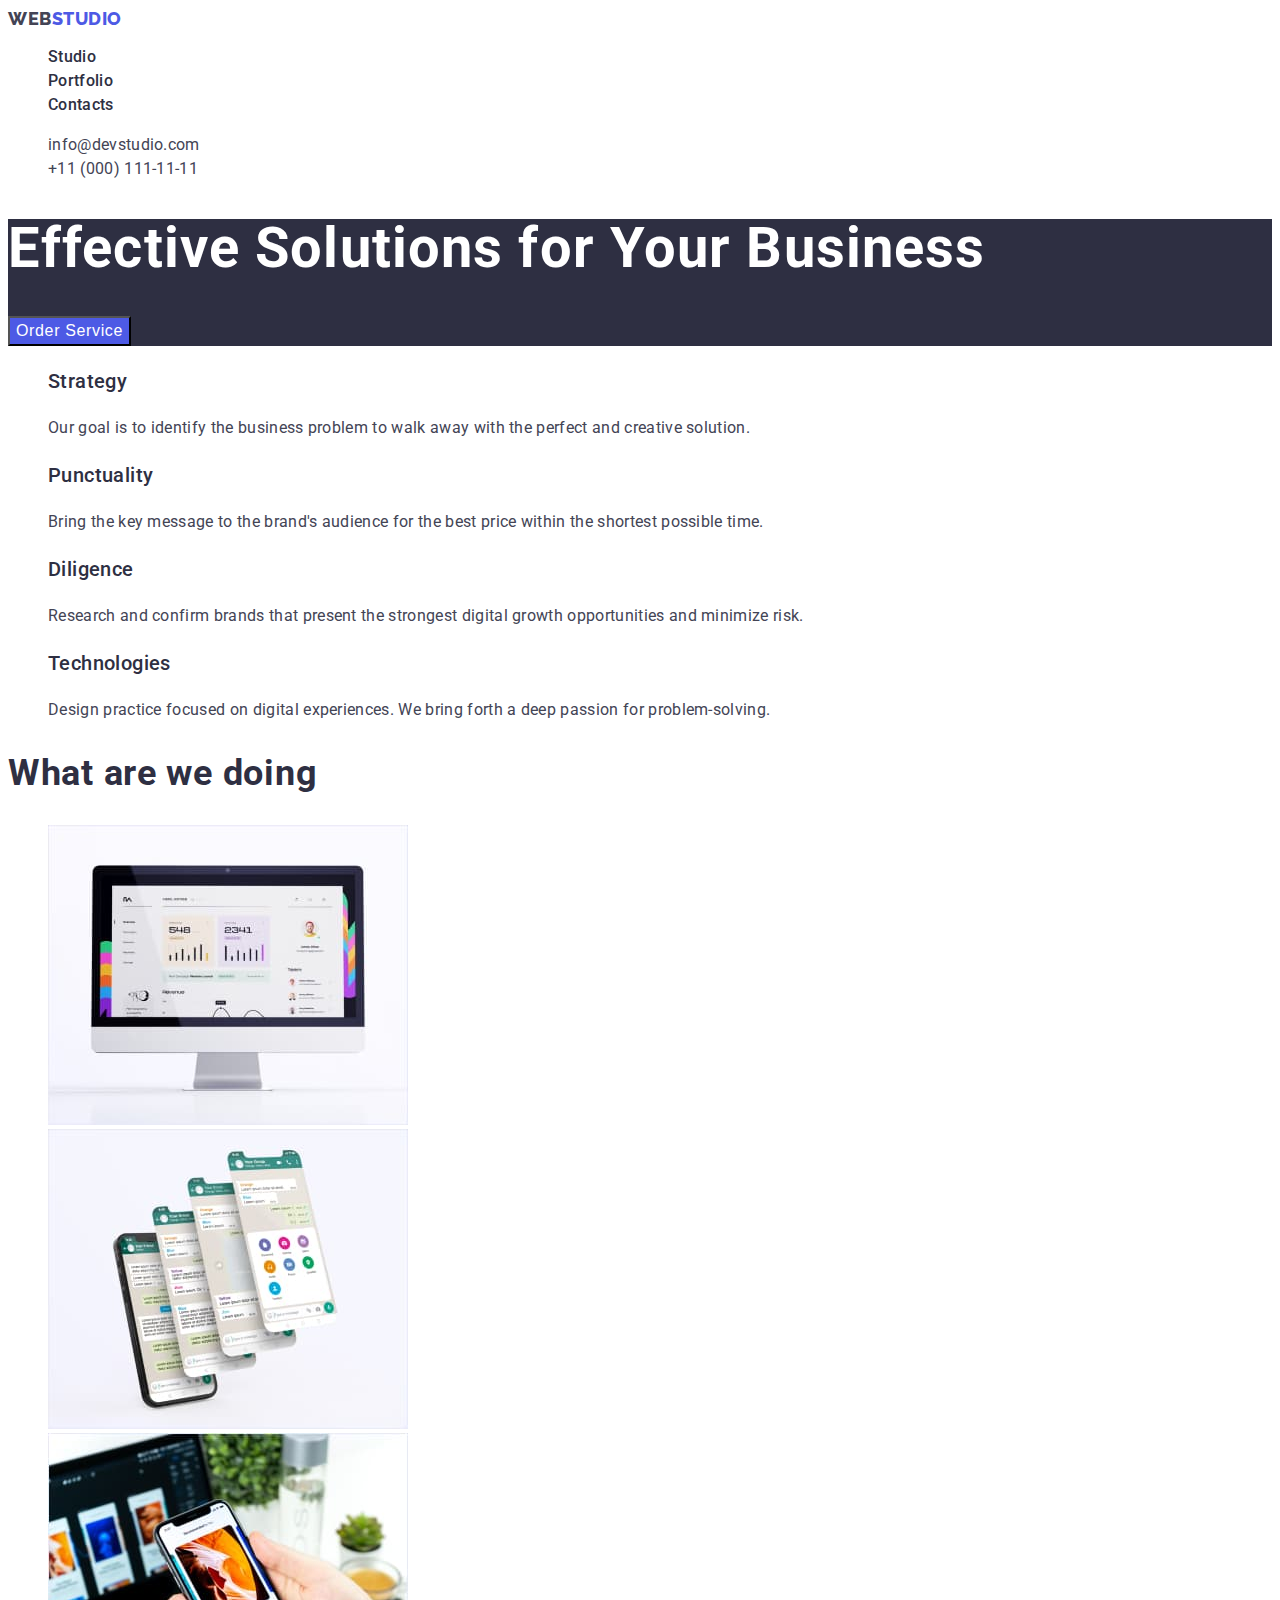
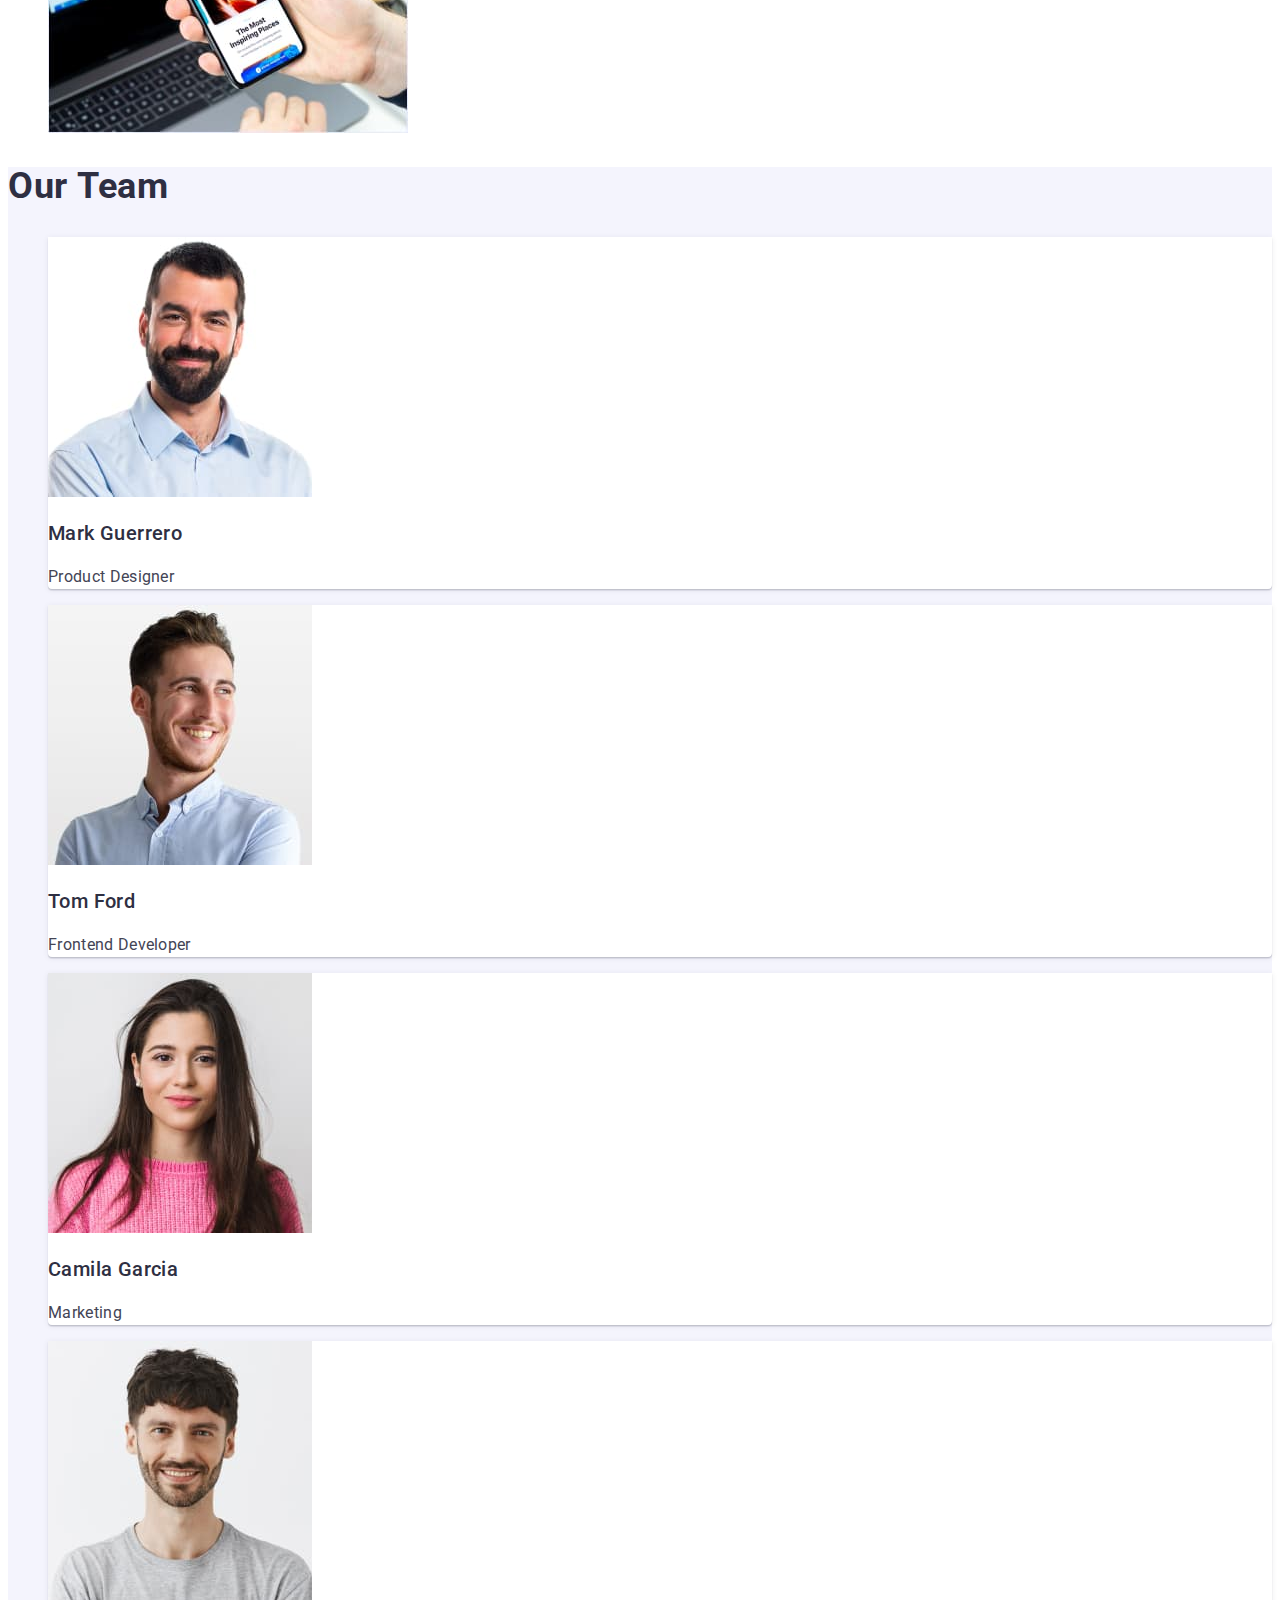
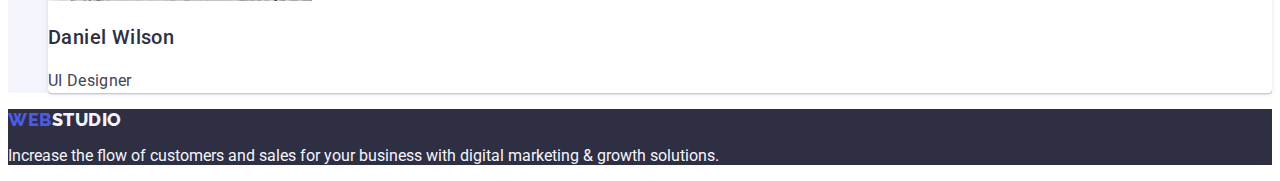
<file: index.html>
<!DOCTYPE html>
<html lang="en">
  <head>
    <meta charset="utf-8" />
    <meta name="description" content="Solutions for rise your bussines" />
    <title>Business consulting</title>

    <!--fonts-->
    <link rel="preconnect" href="https://fonts.googleapis.com" />
    <link rel="preconnect" href="https://fonts.gstatic.com" crossorigin />
    <link
      href="https://fonts.googleapis.com/css2?family=Raleway:wght@800&family=Roboto:wght@400;500;700;900&display=swap"
      rel="stylesheet"
    />
    <!--custom styles-->
    <link rel="stylesheet" href="./СSS/styles.css" />
  </head>

  <body class="body" style="font-family: 'Roboto',sans-serif; color: #434455; background-color: var(--main-background-color);">
    <!--page header-->
    <header class="header">
      <!--header navigation-->
      <nav class="header-nav list">
        <a
          class="logo"
          style="
            font-family: 'Raleway', sans-serif;
            font-weight: 800;
            font-size: 18px;
            line-height: 1.17;
            letter-spacing: 0.03em;
            text-transform: uppercase;
            color: var(--items-color);
          "
          href="./index.html"
          >Web<span class="header-logo">Studio</span>
        </a>
        <ul class="header-list">
          <li class="header-item">
            <a class="header-link" href="./index.html">Studio</a>
          </li>
          <li class="header-item">
            <a class="header-link" href="./portfolio.html">Portfolio</a>
          </li>
          <li class="header-item">
            <a class="header-link" href="#" target="_blank">Contacts</a>
          </li>
        </ul>
      </nav>
      <!--header's contacts-->
      <address class="address">
        <ul class="address-list">
          <li class="address-list">
            <a class="address-link" href="mailto:info@devstudio.com"
              >info@devstudio.com</a
            >
          </li>
          <li class="address-list">
            <a class="address-link" href="tel:+110001111111"
              >+11 (000) 111-11-11</a
            >
          </li>
        </ul>
      </address>
    </header>

    <!--main content-->
    <main class="main-studio">
      <!--hero section-->
      <section class="section section-hero">
        <h1 class="hero-title">Effective Solutions for Your Business</h1>
        <button class="hero-button" type="button">Order Service</button>
      </section>

      <!--benefits section-->
      <section class="section section-benefits">
        <h2 hidden>Advanced</h2>
        <ul class="benefits-list">
          <li class="benefits-item">
            <h3 class="benefits-title">Strategy</h3>
            <p class="benefits-text">
              Our goal is to identify the business problem to walk away with the
              perfect and creative solution.
            </p>
          </li>
          <li class="benefits-item">
            <h3 class="benefits-title">Punctuality</h3>
            <p class="benefits-text">
              Bring the key message to the brand's audience for the best price
              within the shortest possible time.
            </p>
          </li>
          <li class="benefits-item">
            <h3 class="benefits-title">Diligence</h3>
            <p class="benefits-text">
              Research and confirm brands that present the strongest digital
              growth opportunities and minimize risk.
            </p>
          </li>
          <li class="benefits-item">
            <h3 class="benefits-title">Technologies</h3>
            <p class="benefits-text">
              Design practice focused on digital experiences. We bring forth a
              deep passion for problem-solving.
            </p>
          </li>
        </ul>
      </section>

      <!--knowledges section-->
      <section class="section section-knowledges">
        <h2 class="knowledges-title">What are we doing</h2>
        <ul class="knowledges-list">
          <li class="knowledges-item">
            <img
              class="knowledge-img"
              src="./images/main/what-are-we-doing/what-are-we-doing-1.jpg"
              width="360"
              alt="computer"
            />
          </li>
          <li class="knowledges-item">
            <img
              class="knowledge-img"
              src="./images/main/what-are-we-doing/what-are-we-doing-2.jpg"
              width="360"
              alt="phone screen"
            />
          </li>
          <li class="knowledges-item">
            <img
              class="knowledge-img"
              src="./images/main/what-are-we-doing/what-are-we-doing-3.jpg"
              width="360"
              alt="phone"
            />
          </li>
        </ul>
      </section>

      <!--our team section-->
      <section class="section section-team">
        <h2 class="team-title">Our Team</h2>
        <ul class="team-list">
          <li class="team-item">
            <img
              class="team-img"
              src="./images/main/our-team/our-team-1.jpg"
              alt="man"
              width="264"
            />
            <h3 class="team-name">Mark Guerrero</h3>
            <p class="team-position">Product Designer</p>
          </li>
          <li class="team-item">
            <img
              class="team-img"
              src="./images/main/our-team/our-team-2.jpg"
              alt="man"
              width="264"
            />
            <h3 class="team-name">Tom Ford</h3>
            <p class="team-position">Frontend Developer</p>
          </li>
          <li class="team-item">
            <img
              class="team-img"
              src="./images/main/our-team/our-team-3.jpg"
              alt="woman"
              width="264"
            />
            <h3 class="team-name">Camila Garcia</h3>
            <p class="team-position">Marketing</p>
          </li>
          <li class="team-item">
            <img
              class="team-img"
              src="./images/main/our-team/our-team-4.jpg"
              alt="man"
              width="264"
            />
            <h3 class="team-name">Daniel Wilson</h3>
            <p class="team-position">UI Designer</p>
          </li>
        </ul>
      </section>
    </main>

    <!--page footer-->
    <footer class="footer">
      <a class="logo" href="./index.html"
        ><span class="footer-logo-1">Web</span
        ><span class="footer-logo-2">Studio</span>></a
      >
      <p class="footer-text">
        Increase the flow of customers and sales for your business with digital
        marketing & growth solutions.
      </p>
    </footer>
  </body>
</html>
</file>
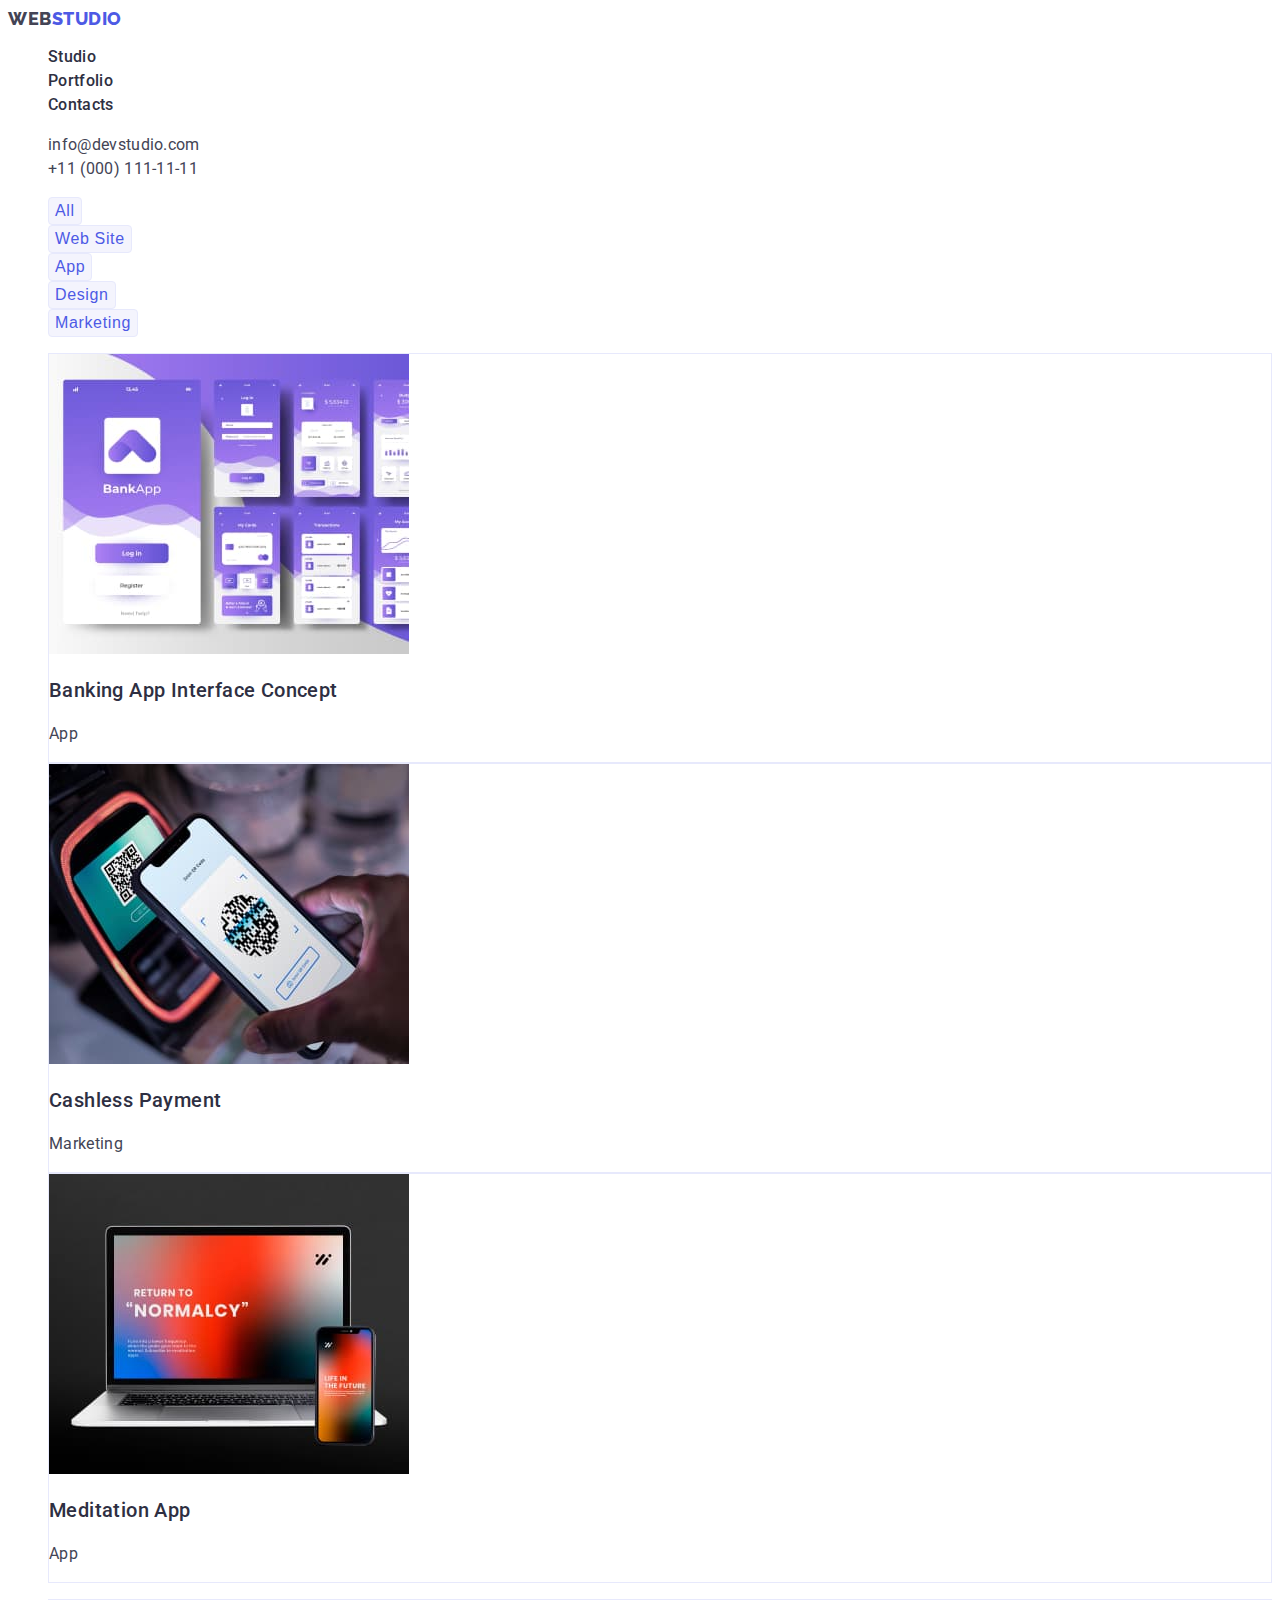
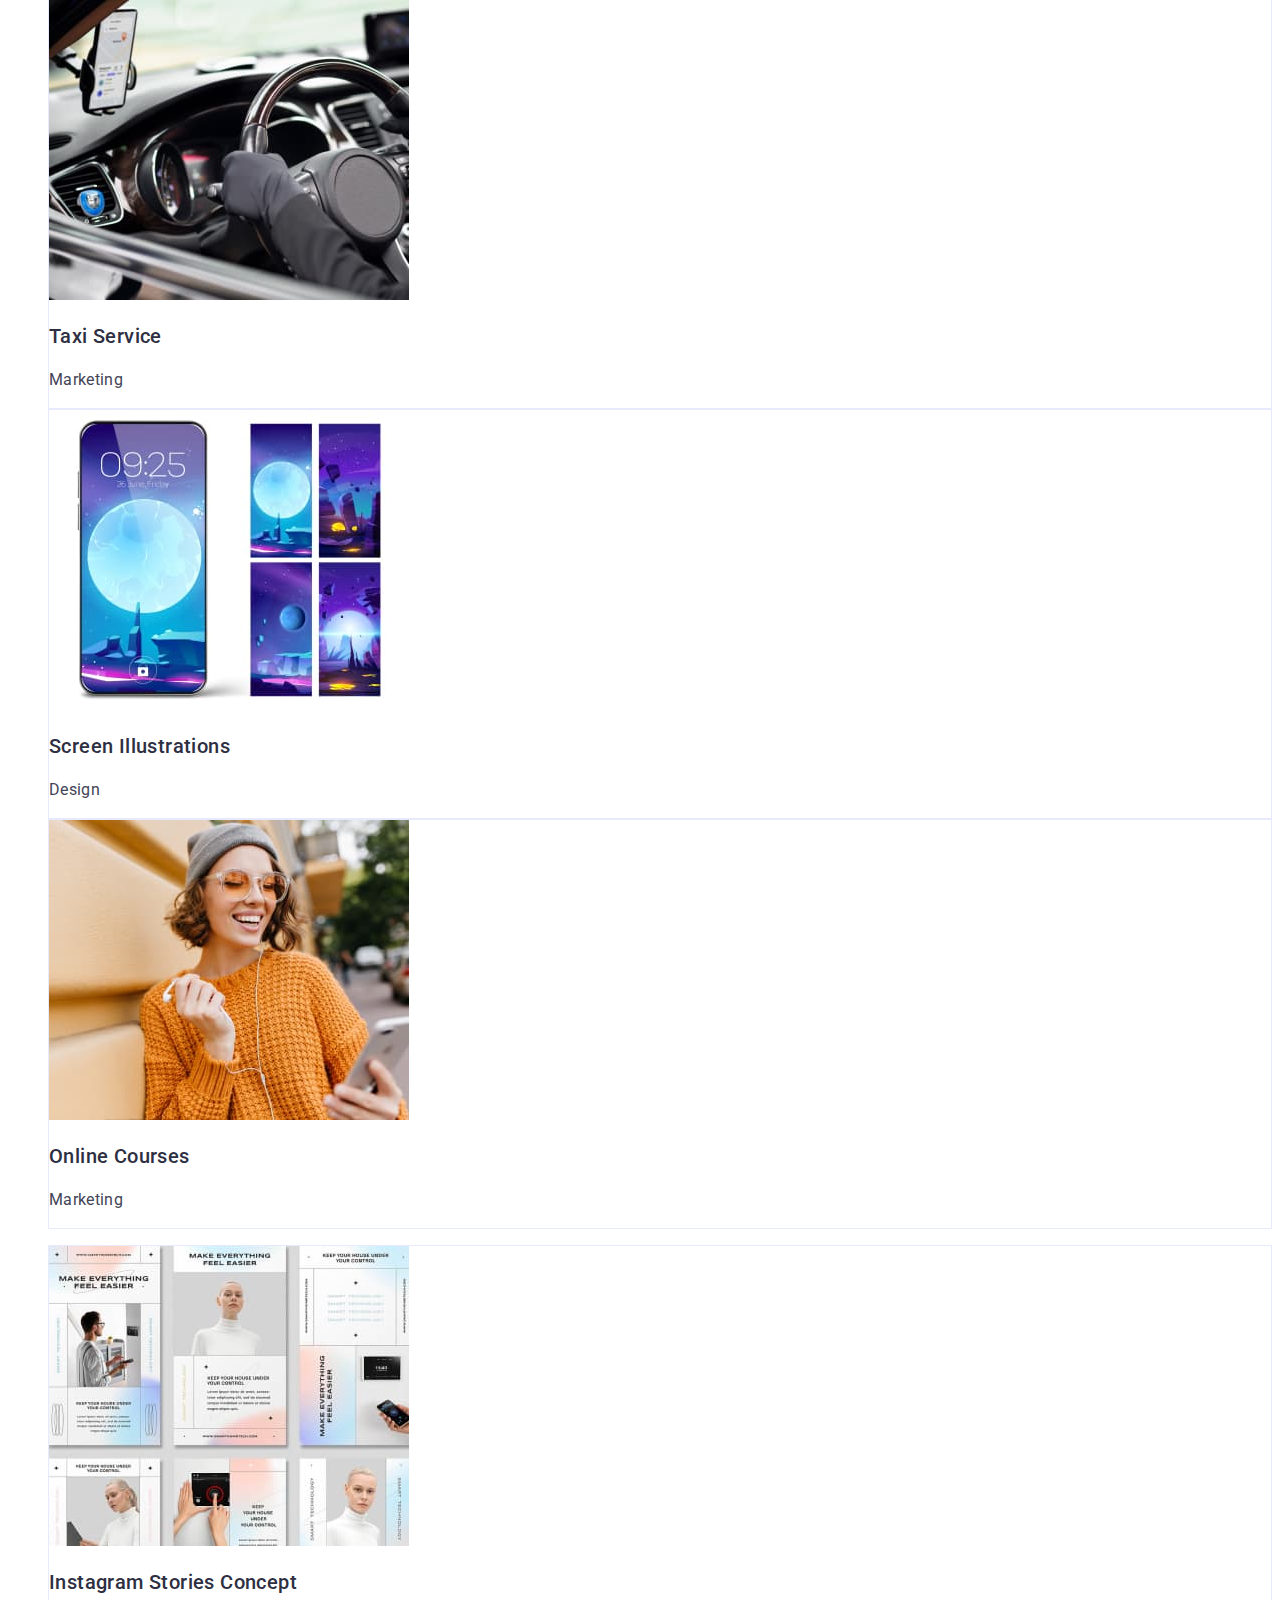
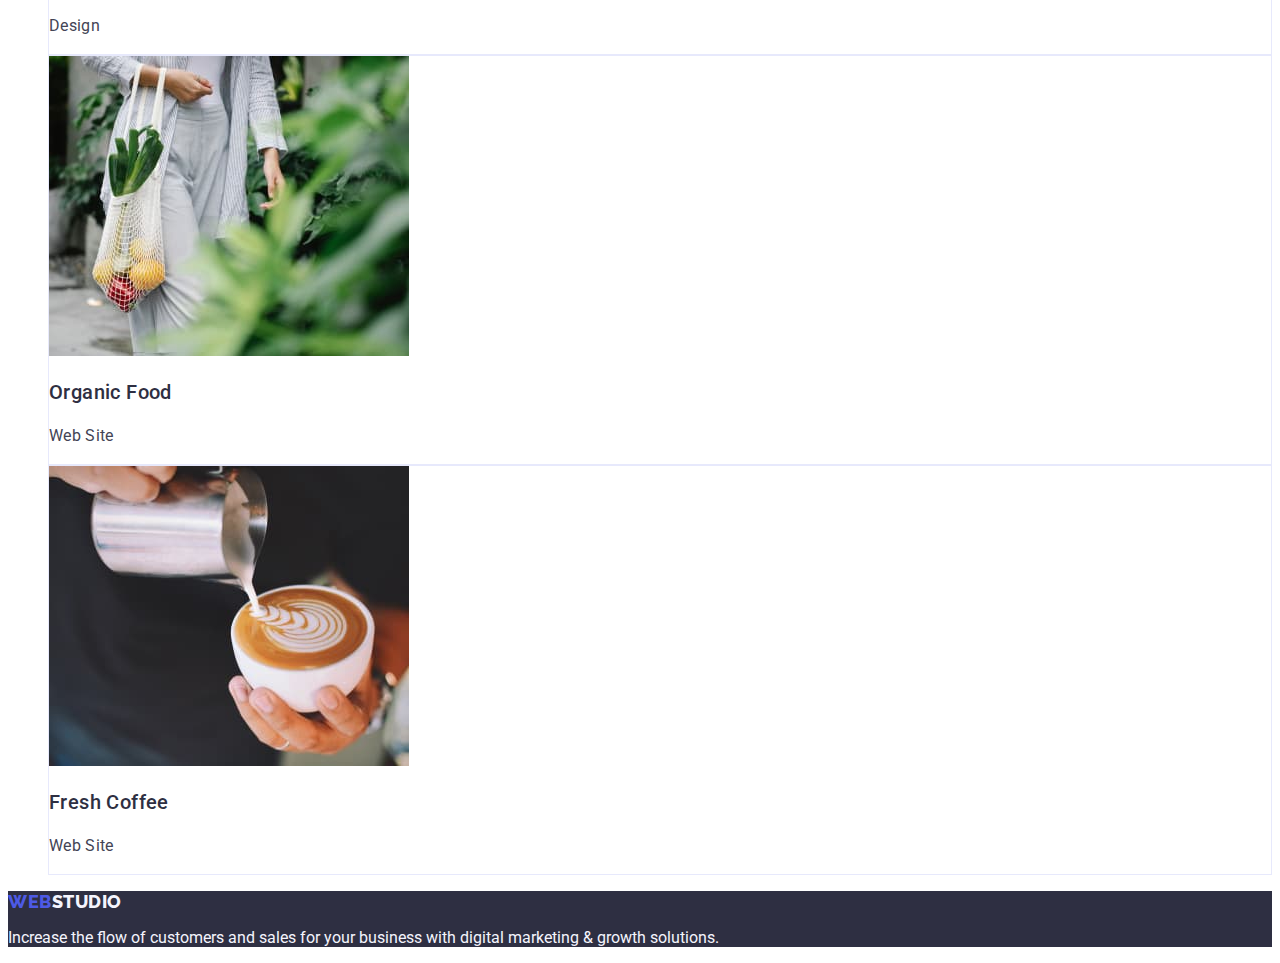
<file: portfolio.html>
<!DOCTYPE html>
<html lang="en">
  <head>
    <meta charset="utf-8" />
    <meta name="description" content="our Portfolio" />
    <title>Portfolio</title>
    <!--fonts-->
    <link rel="preconnect" href="https://fonts.googleapis.com" />
    <link rel="preconnect" href="https://fonts.gstatic.com" crossorigin />
    <link
      href="https://fonts.googleapis.com/css2?family=Raleway:wght@800&family=Roboto:wght@400;500;700;900&display=swap"
      rel="stylesheet"
    />
    <!--custom styles-->
    <link rel="stylesheet" href="./СSS/styles.css" />
  </head>

  <body
    class="body"
    style="
      font-family: 'Roboto', sans-serif;
      color: #434455;
      background-color: var(--main-background-color);
    "
  >
    <!--page header-->
    <header class="header">
      <!--header navigation-->
      <nav class="header-nav list">
        <a
          class="logo"
          style="
            font-family: 'Raleway', sans-serif;
            font-weight: 800;
            font-size: 18px;
            line-height: 1.17;
            letter-spacing: 0.03em;
            text-transform: uppercase;
            color: var(--items-color);
          "
          href="./index.html"
          >Web<span class="header-logo">Studio</span>
        </a>
        <ul class="header-list">
          <li class="header-item">
            <a class="header-link" href="./index.html">Studio</a>
          </li>
          <li class="header-item">
            <a class="header-link" href="./portfolio.html">Portfolio</a>
          </li>
          <li class="header-item">
            <a class="header-link" href="#" target="_blank">Contacts</a>
          </li>
        </ul>
      </nav>
      <!--header's contacts-->
      <address class="address">
        <ul class="address-list">
          <li class="address-list">
            <a class="address-link" href="mailto:info@devstudio.com"
              >info@devstudio.com</a
            >
          </li>
          <li class="address-list">
            <a class="address-link" href="tel:+110001111111"
              >+11 (000) 111-11-11</a
            >
          </li>
        </ul>
      </address>
    </header>

    <!--main content-->
    <main class="main-portfolio">
      <h2 hidden>
        Increase the flow of customers and sales for your business with digital
        marketing & growth solutions.
      </h2>
      <!--filter-->
      <section class="section section-filter">
        <ul class="filter-list">
          <li><button type="button" class="filter-button">All</button></li>
          <li><button type="button" class="filter-button">Web Site</button></li>
          <li><button type="button" class="filter-button">App</button></li>
          <li><button type="button" class="filter-button">Design</button></li>
          <li>
            <button type="button" class="filter-button">Marketing</button>
          </li>
        </ul>
      </section>

      <!--our portfolio-->
      <section class="section section-potrfolio">
        <!--row 1-->
        <ul class="portfolio-list">
          <li class="portfolio-item">
            <img
              src="images/portfolio/row-1/img-1.jpg"
              alt="Banking App"
              width="360"
              height="300"
            />
            <h3 class="portfolio-title">Banking App Interface Concept</h3>
            <p class="portfolio-text">App</p>
          </li>
          <li class="portfolio-item">
            <img
              src="images/portfolio/row-1/img-2.jpg"
              alt="pay by phone"
              width="360"
              height="300"
            />
            <h3 class="portfolio-title">Cashless Payment</h3>
            <p class="portfolio-text">Marketing</p>
          </li>
          <li class="portfolio-item">
            <img
              src="images/portfolio/row-1/img-3.jpg"
              alt="laptop with phone"
              width="360"
              height="300"
            />
            <h3 class="portfolio-title">Meditation App</h3>
            <p class="portfolio-text">App</p>
          </li>
        </ul>
        <!--row 2-->
        <ul class="portfolio-list">
          <li class="portfolio-item">
            <img
              src="images/portfolio/row-2/img-1.jpg"
              alt="hands holding a car's wheel"
              width="360"
              height="300"
            />
            <h3 class="portfolio-title">Taxi Service</h3>
            <p class="portfolio-text">Marketing</p>
          </li>
          <li class="portfolio-item">
            <img
              src="images/portfolio/row-2/img-2.jpg"
              alt="phone's screen"
              width="360"
              height="300"
            />
            <h3 class="portfolio-title">Screen Illustrations</h3>
            <p class="portfolio-text">Design</p>
          </li>
          <li class="portfolio-item">
            <img
              src="images/portfolio/row-2/img-3.jpg"
              alt="woman is looking in a phone"
              width="360"
              height="300"
            />
            <h3 class="portfolio-title">Online Courses</h3>
            <p class="portfolio-text">Marketing</p>
          </li>
        </ul>
        <!--row 3-->
        <ul class="portfolio-list">
          <li class="portfolio-item">
            <img
              src="images/portfolio/row-3/img-1.jpg"
              alt="internet pages"
              width="360"
              height="300"
            />
            <h3 class="portfolio-title">Instagram Stories Concept</h3>
            <p class="portfolio-text">Design</p>
          </li>
          <li class="portfolio-item">
            <img
              src="images/portfolio/row-3/img-2.jpg"
              alt="woman is carrying groceries"
              width="360"
              height="300"
            />
            <h3 class="portfolio-title">Organic Food</h3>
            <p class="portfolio-text">Web Site</p>
          </li>
          <li class="portfolio-item">
            <img
              src="images/portfolio/row-3/img-3.jpg"
              alt="cup of coffee"
              width="360"
              height="300"
            />
            <h3 class="portfolio-title">Fresh Coffee</h3>
            <p class="portfolio-text">Web Site</p>
          </li>
        </ul>
      </section>
    </main>

    <!--page footer-->
    <footer class="footer">
      <a class="logo" href="./index.html"
        ><span class="footer-logo-1">Web</span
        ><span class="footer-logo-2">Studio</span>></a
      >
      <p class="footer-text">
        Increase the flow of customers and sales for your business with digital
        marketing & growth solutions.
      </p>
    </footer>
  </body>
</html>
</file>
<file: СSS/styles.css>
/* common styles */
.page {
  color: #434455;
  background-color: #E5E5E5;
  font-family: "Roboto", sans-serif;
}
ul {
  list-style-type: none;
}
a {
  text-decoration: none;
}
.logo {
  font-family: "Raleway";
  font-weight: 800;
  font-size: 18px;
  line-height: 1.17;
  letter-spacing: 0.03em;
  text-transform: uppercase;
  color: #2e2f42;
}

/* main page */
/* header styles */
.header-logo {
  color: #4d5ae5;
}
.header-link {
  font-weight: 500;
  font-size: 16px;
  line-height: 1.5;
  letter-spacing: 0.02em;
  color: #2e2f42;
}
.header-link:hover,
.header-link:focus {
  color: #404bbf;
}
.address-link {
  font-style: normal;
  font-size: 16px;
  line-height: 1.5;
  letter-spacing: 0.02em;
  color: #434455;
}
.address-link:hover,
.address-link:focus {
  color: #404bbf;
}

/* hero styles */
.section-hero {
  background-color: #2e2f42;
}
.hero-title {
  font-size: 56px;
  line-height: 1.07;
  letter-spacing: 0.02em;
  color: #ffffff;
}
.hero-button {
  background-color: #4d5ae5;
  font-weight: 500;
  font-size: 16px;
  line-height: 1.5;
  letter-spacing: 0.04em;
  color: #ffffff;
  cursor: pointer;
}
.hero-button:hover,
.hero-button:focus {
  background: #404bbf;
}

/* benefits styles */
.benefits-title {
  font-weight: 500;
  font-size: 20px;
  line-height: 1.5;
  letter-spacing: 0.02em;
  color: #2e2f42;
}
.benefits-text {
  font-size: 16px;
  line-height: 1.5;
  letter-spacing: 0.02em;
  color: #434455;
}

/* knowledge styles */
.knowledges-title {
  font-weight: 700;
  font-size: 36px;
  line-height: 1.2;
  letter-spacing: 0.02em;
  color: #2e2f42;
}

/* team styles */
.section-team {
  background-color: #f4f4fd;
}
.team-title {
  font-weight: 700;
  font-size: 36px;
  line-height: 1.11;
  letter-spacing: 0.02em;
  color: #2e2f42;
}
.team-item {
  background: #ffffff;
  box-shadow: 0px 1px 6px rgba(46, 47, 66, 0.08),
    0px 1px 1px rgba(46, 47, 66, 0.16), 0px 2px 1px rgba(46, 47, 66, 0.08);
  border-radius: 0px 0px 4px 4px;
}
.team-name {
  font-weight: 500;
  font-size: 20px;
  line-height: 1.2;
  letter-spacing: 0.02em;
  color: #2e2f42;
}
.team-position {
  font-size: 16px;
  line-height: 1.5;
  letter-spacing: 0.02em;
  color: #434455;
}

/* footer style */
.footer {
  background-color: #2e2f42;
}
.footer-logo-1 {
  color: #4d5ae5;
}
.footer-logo-2 {
  color: #f4f4fd;
}
.footer-text {
  color: #f4f4fd;
}

/* Portfolio page */
.filter-button {
  font-weight: 500;
  font-size: 16px;
  line-height: 1.5;
  letter-spacing: 0.04em;
  color: #4d5ae5;
  background-color: #f4f4fd;
  border: 1px solid #e7e9fc;
  border-radius: 4px;
  cursor: pointer;
}
.filter-button:hover,
.filter-button:focus {
  font-weight: 500;
  font-size: 16px;
  line-height: 1.5;
  letter-spacing: 0.04em;
  color: #ffffff;
  background: #404bbf;
  box-shadow: 0px 3px 1px rgba(0, 0, 0, 0.1), 0px 2px 1px rgba(0, 0, 0, 0.08),
    0px 2px 2px rgba(0, 0, 0, 0.12);
  border-radius: 4px;
}
.portfolio-item {
  background: #ffffff;
  border: 1px solid #e7e9fc;
}
.portfolio-title {
  font-weight: 500;
  font-size: 20px;
  line-height: 1.2;
  letter-spacing: 0.02em;
  color: #2e2f42;
}
.portfolio-text {
  font-size: 16px;
  line-height: 1.5;
  letter-spacing: 0.02em;
  color: #434455;
}
</file>
